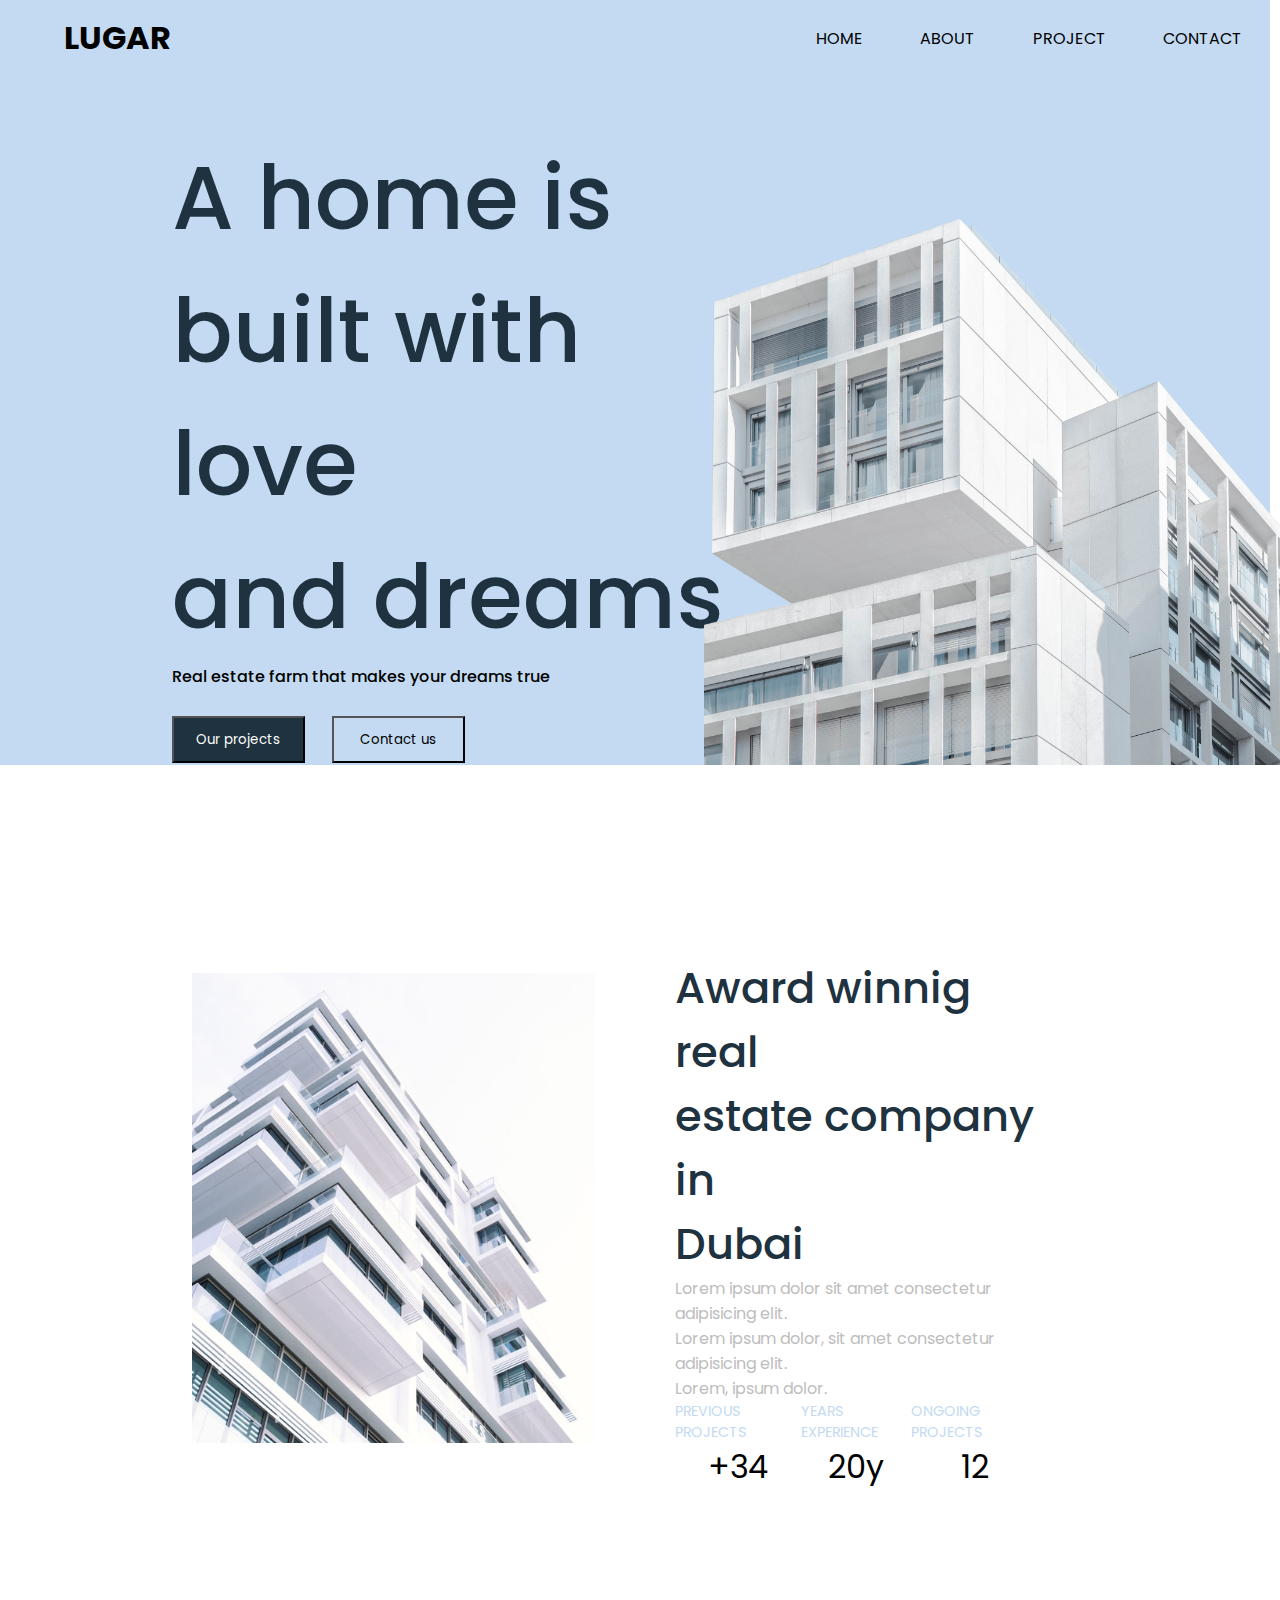
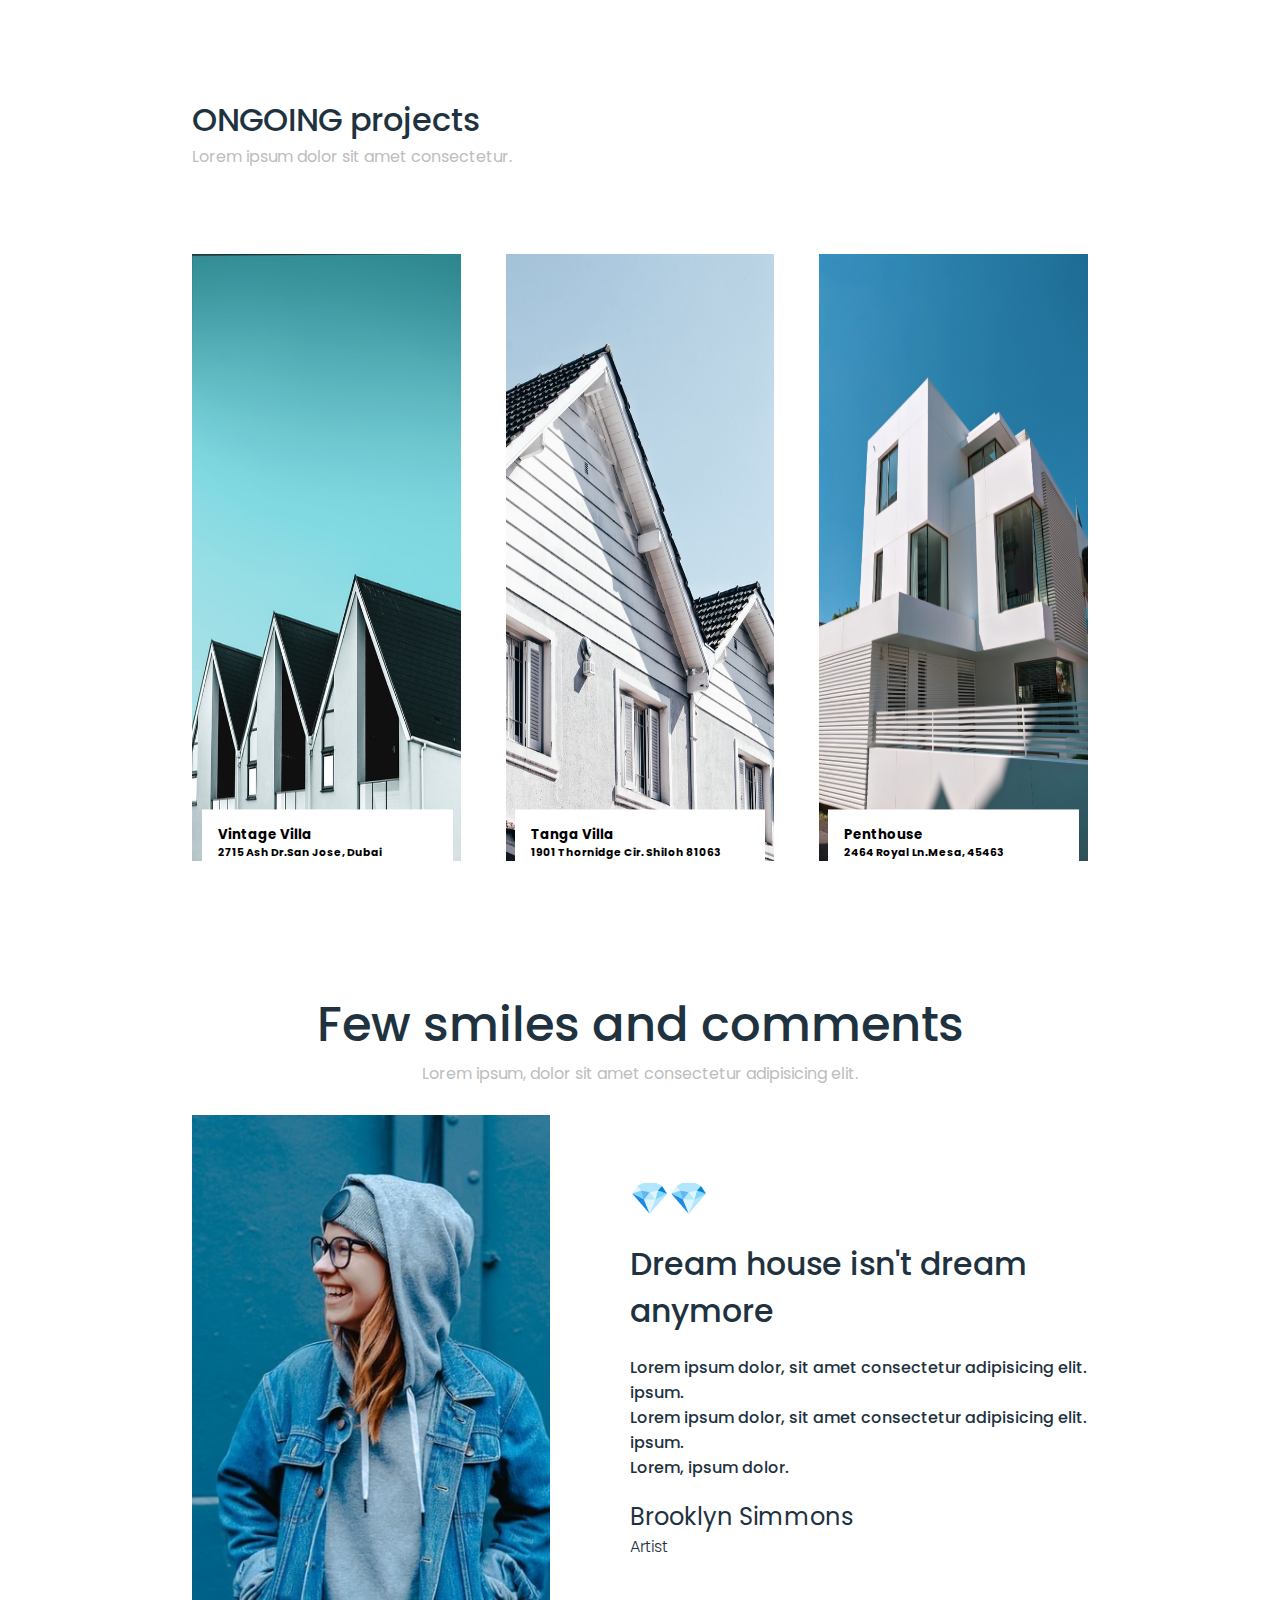
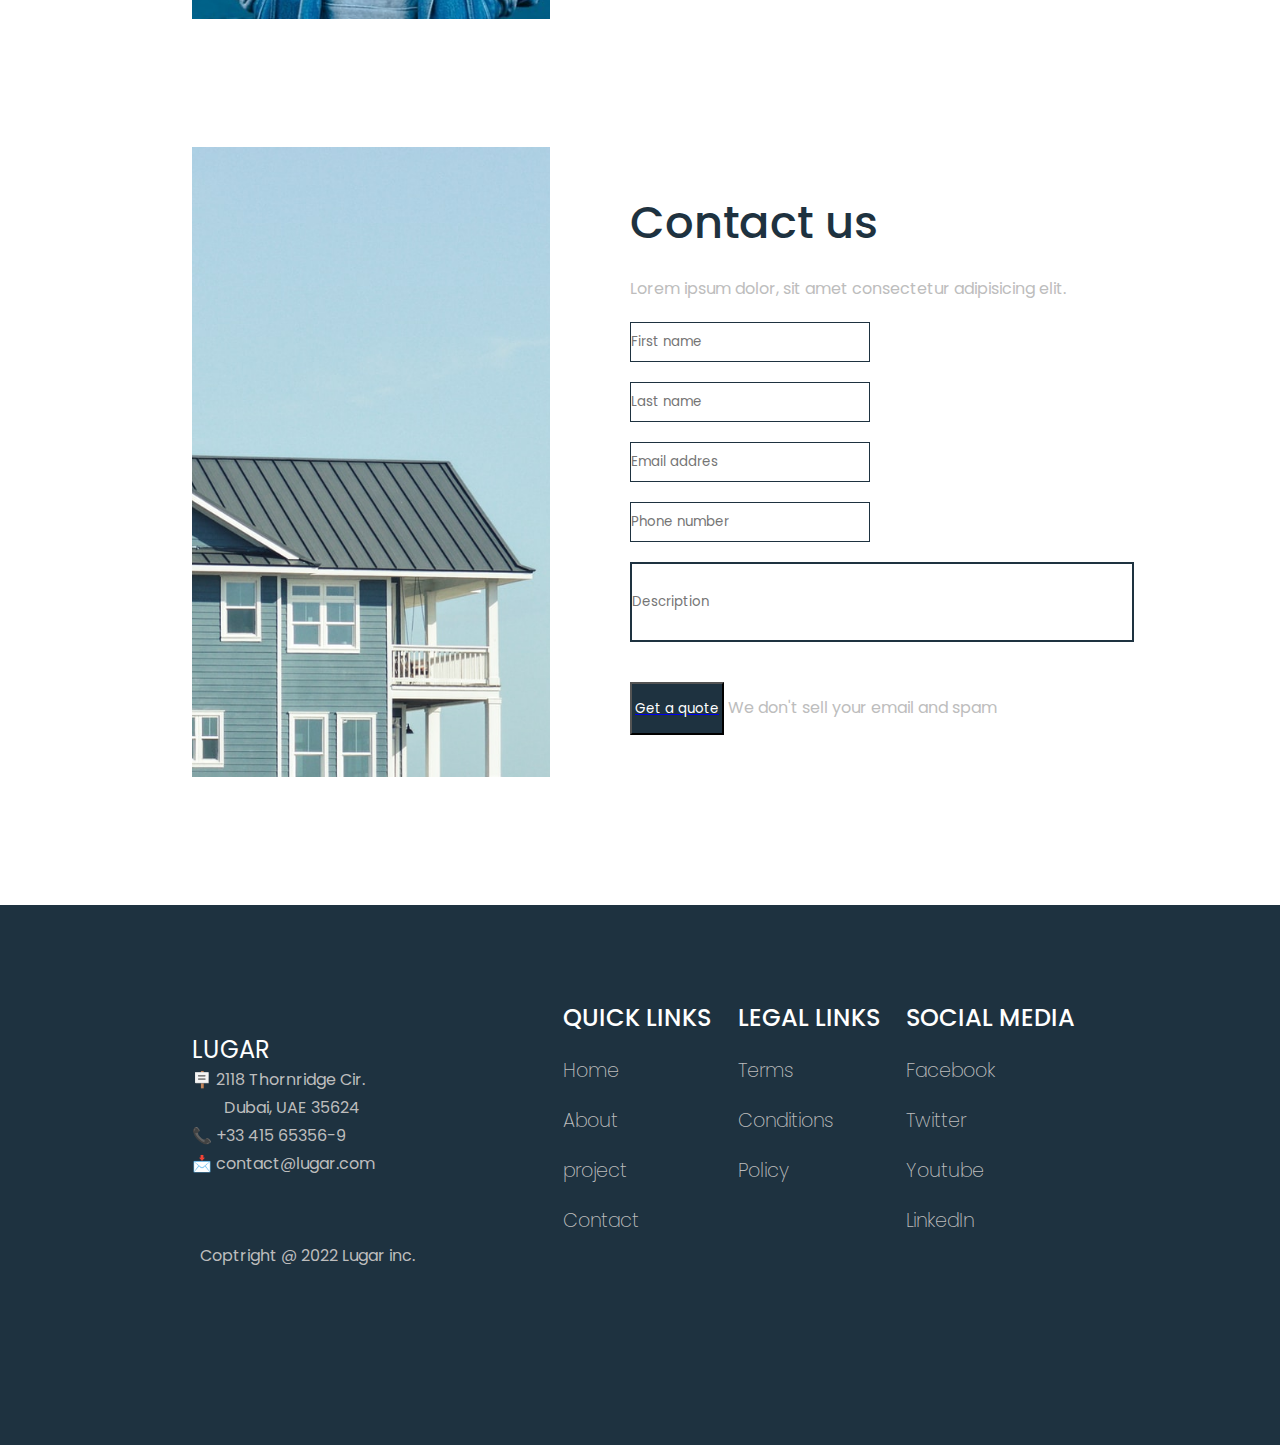
<file: index.html>
<!DOCTYPE html>
<html lang="en">
<head>
    <meta charset="UTF-8">
    <meta name="viewport" content="width=device-width, initial-scale=1.0">
    <title>buy house</title>
    <link rel="stylesheet" href="style.css">
    <link href="https://fonts.googleapis.com/css2?family=Poppins:wght@300;400;700&display=swap" rel="stylesheet">
</head>
<body>

    <div class="main-page ">

        <header class="header main-flex">
            <h1 class="logo">
                 <a href="#" class="txt_logo">LUGAR</a></h1>
            <menu class="menu_header flex-menu"> 
                <ul ><a class="name-menu"  href="#">HOME</a></ul>
                <ul ><a class="name-menu"  href="#">ABOUT</a></ul>
                <ul ><a class="name-menu"  href="#">PROJECT</a></ul>
                <ul ><a class="name-menu"  href="#">CONTACT</a></ul>
            </menu>
        </header>


        <div class=" main-part main-flex container">
            <div class="left-main flex-txt">
                <div class="design-mainpage">
                    <h2 class="main-txt">
                        <div class="txt-mains">A home is</div>
                        <div class="txt-mains">built with love</div>
                        <div class="txt-mains">and dreams</div>
                    </h2>
                    <h4 class="fake-txt">Real estate farm that makes your dreams true </h4>
                    <div class="main-btn">
                    <a href="#"><button class="btn-firstpage1">Our projects</button></a>
                    <a href="#"><button class="btn-firstpage2">Contact us</button></a>
                    </div>
                </div>
                </div>
            <div class="img-main">
                <div class="main-image"></div>
            </div>
        </div>
    </div>
    <!-- .................................. -->
     <div class="Feature container main-flex">
        <div class="img-Feature"></div>
        <div class="right-Feature flext-txt-Feature">
            <h2>
                <div class="first-txt-Feature">Award winnig real</div>
                <div class="first-txt-Feature">estate company in</div>
                <div class="first-txt-Feature">Dubai</div>
            </h2>
            <h4>
                <div class="second-txt-Feature">Lorem ipsum dolor sit amet consectetur adipisicing elit.</div>
                <div class="second-txt-Feature">Lorem ipsum dolor, sit amet consectetur adipisicing elit.</div>
                <div class="second-txt-Feature">Lorem, ipsum dolor.</div>
            </h4>
            <div class="flex-Features">
                <div class="num-Feature">
                    <div class="lasttxt-Feature">PREVIOUS PROJECTS</div>
                    <div class="lastnumber-Feature">+34</div>
                </div>
                <div class="num-Feature">
                    <div class="lasttxt-Feature">YEARS EXPERIENCE</div>
                    <div class="lastnumber-Feature">20y</div>
                </div>
                <div class="num-Feature">
                    <div class="lasttxt-Feature">ONGOING PROJECTS</div>
                    <div class="lastnumber-Feature">12</div>
                </div>
            </div>
        </div>
     </div>
    <!-- .................................. -->
     <div class="sale container">
        <div class="top-sale">
            <div class="title-bar">
                <h3 class="title-sale">ONGOING projects</h3>
                <p class="p-sale">Lorem ipsum dolor sit amet consectetur.</p>
            </div>
        </div>
        <div class="bottom-sale flex-sale">
            <img class="img-sale" src="images/first-sale.jpg" alt="first-sale">
            <div class="location-sale1">
                <div class="txt-location">
                    <h5 >Vintage Villa</h5>
                    <h6 >2715 Ash Dr.San Jose, Dubai</h6>
                </div>
            </div>
            <img class="img-sale" src="/images/second-sale.jpg" alt="second-sale">
            <div class="location-sale2">
                <div class="txt-location">
                    <h5 >Tanga Villa</h5>
                    <h6 >1901 Thornidge Cir. Shiloh 81063</h6>
                </div>
            </div>
            <img class="img-sale" src="images/third-sale.jpg" alt="third-sale">
            <div class="location-sale3">
                <div class="txt-location">
                    <h5 >Penthouse</h5>
                    <h6 >2464 Royal Ln.Mesa, 45463</h6>
                </div>
            </div>
        </div>
     </div>
    <!-- .................................. -->
    <div class="person container">
        <div class="top-person"> 
            <div class="titlebar-peson">
                <h2 class="title-person">Few smiles and comments</h2>
                <h4 class="p-title-person">Lorem ipsum, dolor sit amet consectetur adipisicing elit.</h4>
            </div>
        </div>
        <div class="main-flex bottom-perosn">
            <div class="img-person"></div>
            <div class="left-person"> 
                    <h4>💎💎</h4>
                    <h4>Dream house isn't dream anymore</h4>
                    <div class="p-person">
                        <p>Lorem ipsum dolor, sit amet consectetur adipisicing elit.  ipsum.</p>
                        <p>Lorem ipsum dolor, sit amet consectetur adipisicing elit.  ipsum.</p>
                        <p>Lorem, ipsum dolor.</p>
                    </div>
                    <div>
                        <h5>Brooklyn Simmons</h5>
                        <h6>Artist</h6>
                    </div>
            </div>
        </div>
    </div>
    <!-- .................................. -->
    <div class="contact container main-flex">
        <div class="img-contact"></div>
        <div class="right-contact">
            <h2>Contact us</h2>
            <p class="p-contact">Lorem ipsum dolor, sit amet consectetur adipisicing elit.</p>
            <form action="">
                <input type="text" placeholder="First name" class="input-form">
                <input type="text" placeholder="Last name" class="input-form">
                <input type="email" placeholder="Email addres" class="input-form">
                <input type="tel"   placeholder="Phone number" class="input-form">
                <input type="text" placeholder="Description" class="input-form2">
            </form>
            <div >
                <a href="#"><button type="submit" class="btn-Contact">Get a quote</button></a> <p class="span-Contact">We don't sell your email and spam</p>
            </div>
        </div>
    </div>
    <!-- ...............footer................... -->
    <footer class="footer ">
        <div class="container main-flex div-footer">
            <div class="left-footer">
                <div class="informationhead-footer"> LUGAR</div>
                <div class="information-footer">🪧 2118 Thornridge Cir.</div>
                <div class="information-footer Dubai-footer">Dubai, UAE 35624</div>
                <div class="information-footer">📞  +33 415 65356-9</div>
                <div class="information-footer">📩  contact@lugar.com</div>
                <div class="end-footer-left information-footer">Coptright @ 2022 Lugar inc.</div>
            </div>
            <div class="right-footer flex-footer">
                <ul class=""> 
                    <li class="title-footer">QUICK LINKS</li>
                    <li class="list-footer">Home</li>
                    <li class="list-footer">About</li>
                    <li class="list-footer">project</li>
                    <li class="list-footer">Contact</li>
                </ul>
                <ul class="">
                    <li class="title-footer">LEGAL LINKS</li>
                    <li class="list-footer">Terms</li>
                    <li class="list-footer">Conditions</li>
                    <li class="list-footer">Policy</li>
                </ul>
                <ul class="">
                    <li class="title-footer">SOCIAL MEDIA</li>
                    <li class="list-footer">Facebook</li>
                    <li class="list-footer">Twitter</li>
                    <li class="list-footer">Youtube </li>
                    <li class="list-footer">LinkedIn </li>
                </ul>
            </div>
        </div>
    </footer>

    
</body>
</html>
</file>
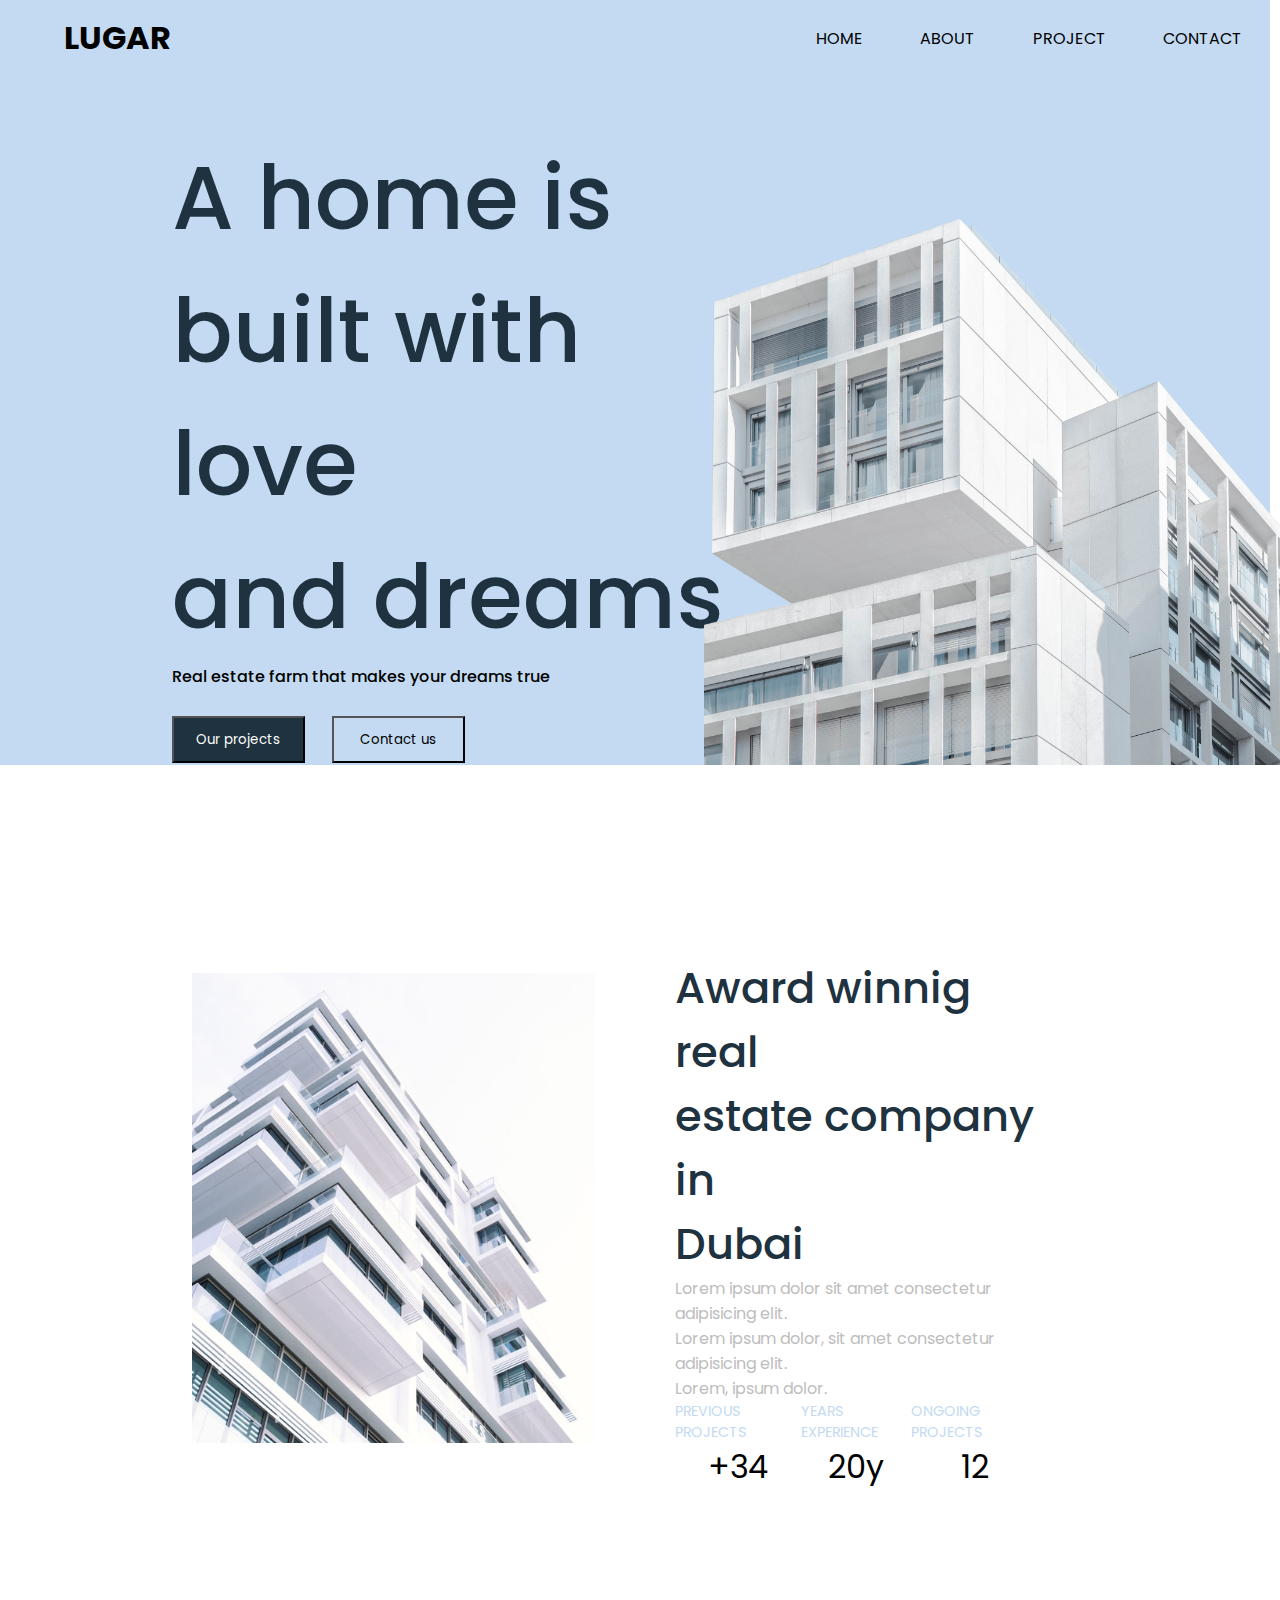
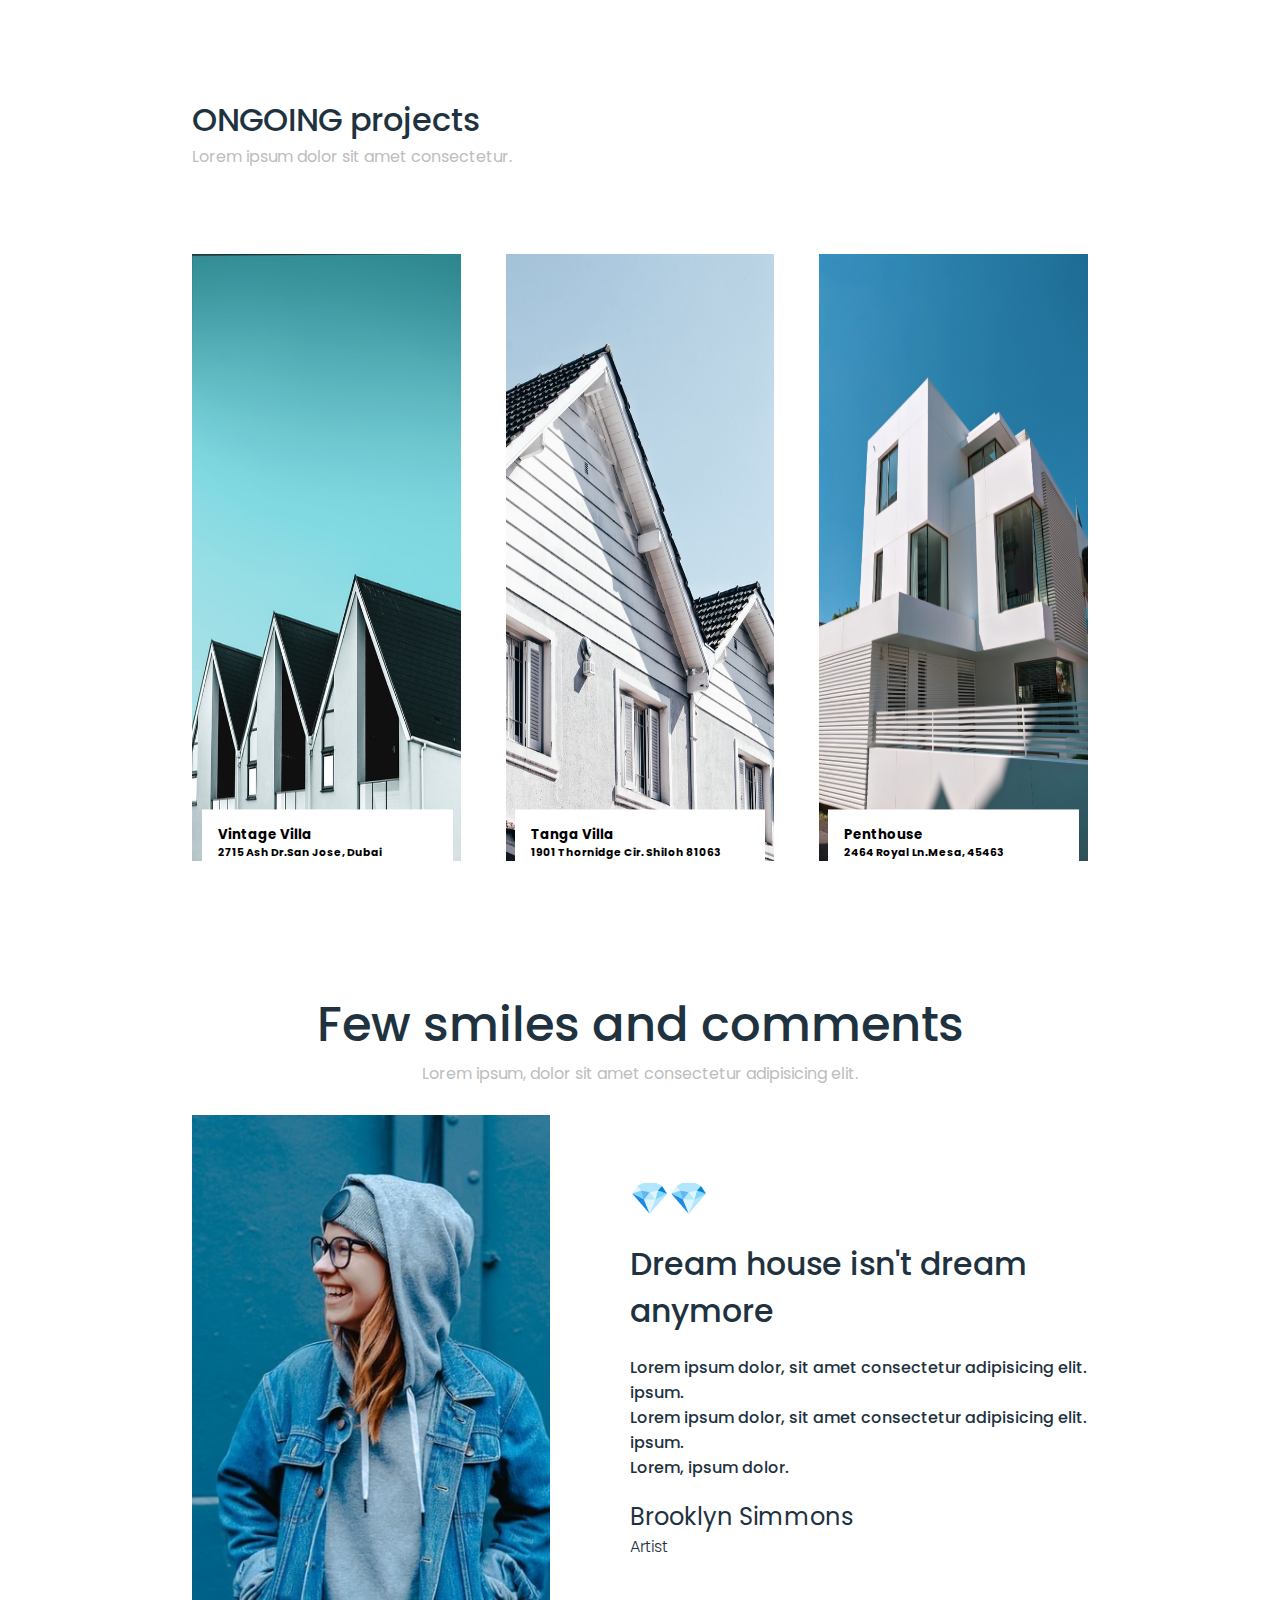
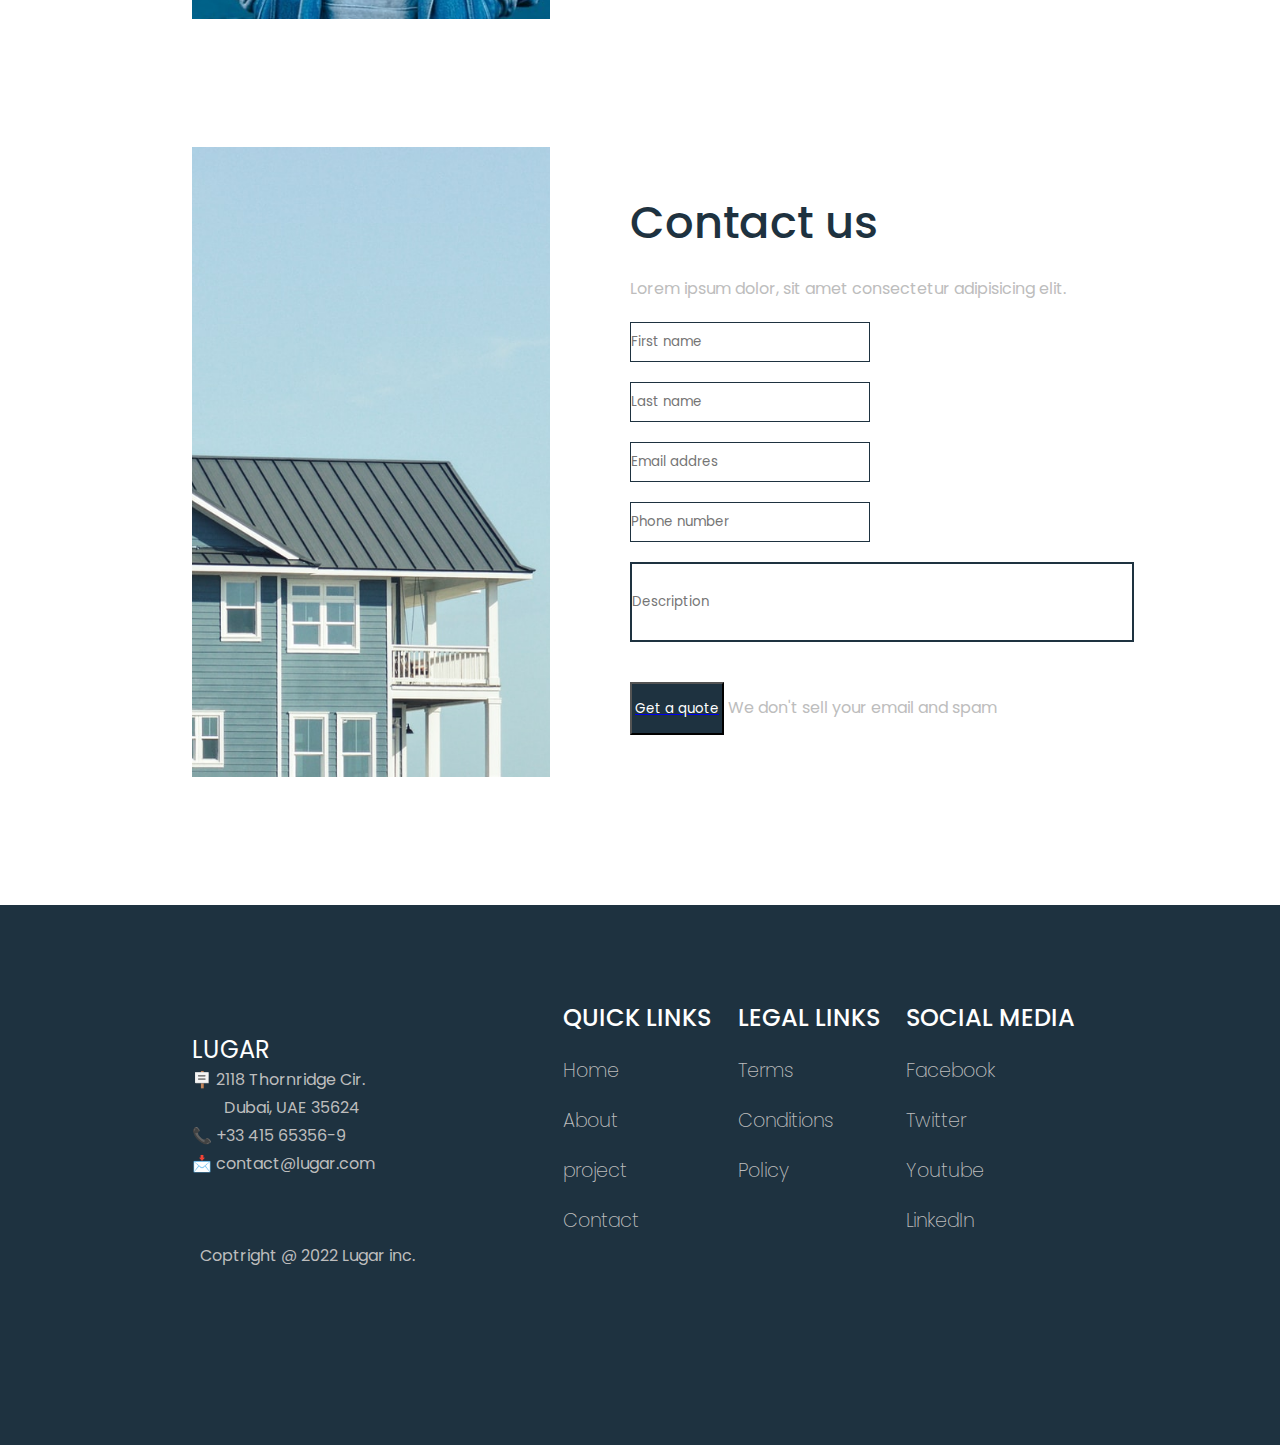
<file: main.html>
<!DOCTYPE html>
<html lang="en">
<head>
    <meta charset="UTF-8">
    <meta name="viewport" content="width=device-width, initial-scale=1.0">
    <title>buy house</title>
    <link rel="stylesheet" href="/style.css">
    <link href="https://fonts.googleapis.com/css2?family=Poppins:wght@300;400;700&display=swap" rel="stylesheet">
</head>
<body>

    <div class="main-page ">

        <header class="header main-flex">
            <h1 class="logo">
                 <a href="#" class="txt_logo">LUGAR</a></h1>
            <menu class="menu_header flex-menu"> 
                <ul ><a class="name-menu"  href="#">HOME</a></ul>
                <ul ><a class="name-menu"  href="#">ABOUT</a></ul>
                <ul ><a class="name-menu"  href="#">PROJECT</a></ul>
                <ul ><a class="name-menu"  href="#">CONTACT</a></ul>
            </menu>
        </header>


        <div class=" main-part main-flex container">
            <div class="left-main flex-txt">
                <div class="design-mainpage">
                    <h2 class="main-txt">
                        <div class="txt-mains">A home is</div>
                        <div class="txt-mains">built with love</div>
                        <div class="txt-mains">and dreams</div>
                    </h2>
                    <h4 class="fake-txt">Real estate farm that makes your dreams true </h4>
                    <div class="main-btn">
                    <a href="#"><button class="btn-firstpage1">Our projects</button></a>
                    <a href="#"><button class="btn-firstpage2">Contact us</button></a>
                    </div>
                </div>
                </div>
            <div class="img-main">
                <div class="main-image"></div>
            </div>
        </div>
    </div>
    <!-- .................................. -->
     <div class="Feature container main-flex">
        <div class="img-Feature"></div>
        <div class="right-Feature flext-txt-Feature">
            <h2>
                <div class="first-txt-Feature">Award winnig real</div>
                <div class="first-txt-Feature">estate company in</div>
                <div class="first-txt-Feature">Dubai</div>
            </h2>
            <h4>
                <div class="second-txt-Feature">Lorem ipsum dolor sit amet consectetur adipisicing elit.</div>
                <div class="second-txt-Feature">Lorem ipsum dolor, sit amet consectetur adipisicing elit.</div>
                <div class="second-txt-Feature">Lorem, ipsum dolor.</div>
            </h4>
            <div class="flex-Features">
                <div class="num-Feature">
                    <div class="lasttxt-Feature">PREVIOUS PROJECTS</div>
                    <div class="lastnumber-Feature">+34</div>
                </div>
                <div class="num-Feature">
                    <div class="lasttxt-Feature">YEARS EXPERIENCE</div>
                    <div class="lastnumber-Feature">20y</div>
                </div>
                <div class="num-Feature">
                    <div class="lasttxt-Feature">ONGOING PROJECTS</div>
                    <div class="lastnumber-Feature">12</div>
                </div>
            </div>
        </div>
     </div>
    <!-- .................................. -->
     <div class="sale container">
        <div class="top-sale">
            <div class="title-bar">
                <h3 class="title-sale">ONGOING projects</h3>
                <p class="p-sale">Lorem ipsum dolor sit amet consectetur.</p>
            </div>
        </div>
        <div class="bottom-sale flex-sale">
            <img class="img-sale" src="/images/first-sale.jpg" alt="first-sale">
            <div class="location-sale1">
                <div class="txt-location">
                    <h5 >Vintage Villa</h5>
                    <h6 >2715 Ash Dr.San Jose, Dubai</h6>
                </div>
            </div>
            <img class="img-sale" src="/images/second-sale.jpg" alt="second-sale">
            <div class="location-sale2">
                <div class="txt-location">
                    <h5 >Tanga Villa</h5>
                    <h6 >1901 Thornidge Cir. Shiloh 81063</h6>
                </div>
            </div>
            <img class="img-sale" src="/images/third-sale.jpg" alt="third-sale">
            <div class="location-sale3">
                <div class="txt-location">
                    <h5 >Penthouse</h5>
                    <h6 >2464 Royal Ln.Mesa, 45463</h6>
                </div>
            </div>
        </div>
     </div>
    <!-- .................................. -->
    <div class="person container">
        <div class="top-person"> 
            <div class="titlebar-peson">
                <h2 class="title-person">Few smiles and comments</h2>
                <h4 class="p-title-person">Lorem ipsum, dolor sit amet consectetur adipisicing elit.</h4>
            </div>
        </div>
        <div class="main-flex bottom-perosn">
            <div class="img-person"></div>
            <div class="left-person"> 
                    <h4>💎💎</h4>
                    <h4>Dream house isn't dream anymore</h4>
                    <div class="p-person">
                        <p>Lorem ipsum dolor, sit amet consectetur adipisicing elit.  ipsum.</p>
                        <p>Lorem ipsum dolor, sit amet consectetur adipisicing elit.  ipsum.</p>
                        <p>Lorem, ipsum dolor.</p>
                    </div>
                    <div>
                        <h5>Brooklyn Simmons</h5>
                        <h6>Artist</h6>
                    </div>
            </div>
        </div>
    </div>
    <!-- .................................. -->
    <div class="contact container main-flex">
        <div class="img-contact"></div>
        <div class="right-contact">
            <h2>Contact us</h2>
            <p class="p-contact">Lorem ipsum dolor, sit amet consectetur adipisicing elit.</p>
            <form action="">
                <input type="text" placeholder="First name" class="input-form">
                <input type="text" placeholder="Last name" class="input-form">
                <input type="email" placeholder="Email addres" class="input-form">
                <input type="tel"   placeholder="Phone number" class="input-form">
                <input type="text" placeholder="Description" class="input-form2">
            </form>
            <div >
                <a href="#"><button type="submit" class="btn-Contact">Get a quote</button></a> <p class="span-Contact">We don't sell your email and spam</p>
            </div>
        </div>
    </div>
    <!-- ...............footer................... -->
    <footer class="footer ">
        <div class="container main-flex div-footer">
            <div class="left-footer">
                <div class="informationhead-footer"> LUGAR</div>
                <div class="information-footer">🪧 2118 Thornridge Cir.</div>
                <div class="information-footer Dubai-footer">Dubai, UAE 35624</div>
                <div class="information-footer">📞  +33 415 65356-9</div>
                <div class="information-footer">📩  contact@lugar.com</div>
                <div class="end-footer-left information-footer">Coptright @ 2022 Lugar inc.</div>
            </div>
            <div class="right-footer flex-footer">
                <ul class=""> 
                    <li class="title-footer">QUICK LINKS</li>
                    <li class="list-footer">Home</li>
                    <li class="list-footer">About</li>
                    <li class="list-footer">project</li>
                    <li class="list-footer">Contact</li>
                </ul>
                <ul class="">
                    <li class="title-footer">LEGAL LINKS</li>
                    <li class="list-footer">Terms</li>
                    <li class="list-footer">Conditions</li>
                    <li class="list-footer">Policy</li>
                </ul>
                <ul class="">
                    <li class="title-footer">SOCIAL MEDIA</li>
                    <li class="list-footer">Facebook</li>
                    <li class="list-footer">Twitter</li>
                    <li class="list-footer">Youtube </li>
                    <li class="list-footer">LinkedIn </li>
                </ul>
            </div>
        </div>
    </footer>

    
</body>
</html>
</file>
<file: style.css>
/* ......................main setting................. */
:root{
    --main-color:  white;
    --blue-color:rgba(195, 218, 242, 1);
    --dark-blue:rgba(30, 50, 64, 1);
    --gray-color:rgba(189, 189, 189, 1);
    --margine-bottom:8em;
    --padding-left:5em;
}

*{
    margin: 0;
    padding: 0;
    box-sizing: border-box;
    scrollbar-width: thin;
    scrollbar-color: #888 #f1f1f1;
    font-family: "Poppins", sans-serif;
      
}
.container{
    width: 70vw;
    max-width: 1200px;
    margin: 0 auto;
}
.main-flex{
    display: flex;
}
/* .................main page.......................... */
.main-page{
    height:85vh;
    width: 99.25vw;
    background-color: var(--blue-color);
    margin-bottom: var(--margine-bottom);
}



.header{
    height: 10%;
}
.menu_header{
    height: 100%;
    width: 40%;
}
.flex-menu{
    display: flex;
    justify-content: space-around;
    align-items: center;
}
.name-menu{
    font-size: 1em;
    text-decoration: none;
    color: black;
}
.logo{
    height: 100%;
    width: 60%;
    display: flex;
    align-items: center;
    margin-left: 5%;
}
.txt_logo{
    text-decoration: none;
    color: black;
}



.main-part{
    height: 80%;
    width:73%;
}
.left-main{
    width: 65%;
    height: 90%;
    position: relative;
}
.design-mainpage{
    position: absolute;
    top: 10%;
}

.txt-mains{
    font-size: 3.7em;
    font-weight:500;
    color: var(--dark-blue);
}
.fake-txt{
    font-weight: 500;
}
.main-btn{
    position: absolute;
    top:105%
}
.btn-firstpage1{
    height: 3.5em;
    width: 10em;
    background-color: var(--dark-blue);
    color: var(--main-color);
}
.btn-firstpage2{
    position: absolute;
    height: 3.5em;
    width: 10em;
    background-color: var(--blue-color);
    left: 12em;
}
.img-main{
    position: absolute;
    width: 50%;
    height: 76.5%;
    background-image: url(/images/main-image.png);
    background-repeat: no-repeat;
    background-position: 100%;
    background-size: 90%;
    right: .01em;
}

/* .................Feature.......................... */
.Feature{
    height:70vh;
    margin-bottom: var(--margine-bottom);
}

.img-Feature{
    width: 45%;
    height: 100%;
    background-image: url(/images/img-features.jpg);
    background-repeat: no-repeat;
    background-size: 175%;
    background-position: 40%;
}
.right-Feature{
    width: 55%;
    height: 80%;
    margin: auto 0;
    padding-left: var(--padding-left);
    padding-right: 3em;
}
.first-txt-Feature{
    font-size: 1.8em;
    font-weight:450;
    color: var(--dark-blue);
}
.flext-txt-Feature{
    display: flex;
    flex-direction: column;
    justify-content: space-around;
}
.second-txt-Feature{
    font-weight: 400;
    color: var(--gray-color);
}

.flex-Features{
    display: flex;
    justify-content: space-around;
}
.num-Feature{
    display: flex;
    flex-direction: column;
    align-items: center;
    justify-content: space-around;
}
.lasttxt-Feature{
    font-size: .9em;
    color: var(--blue-color);
}
.lastnumber-Feature{
    font-size: 2em;
}
/* .....................sale.......................... */
.sale{
    height:90vh;
    margin-bottom: var(--margine-bottom);
}
.top-sale{
    width: 100%;
    height: 25%;
}
.title-bar{
    padding-top: 5%;
}
.title-sale{
    font-size: 2em;
    color: var(--dark-blue);
    font-weight: 450;
}
.p-sale{
    color: var(--gray-color);
}

.bottom-sale{
    width: 100%;
    height: 75%;
}
.flex-sale{
    display: flex;
    justify-content: space-between;
    align-items: center;
    position: relative;

}
.img-sale{
    width: 30%;
    height: 100%;
}
.location-sale1{
    position: absolute;
    height: 15%;
    width: 28%;
    background-color: var(--main-color);
    transform: translateY(-50%);
    top: 99%;
    left: 1.1%;
}

.location-sale2{
    position: absolute;
    height: 15%;
    width: 28%;
    background-color: var(--main-color);
    transform: translateY(-50%);
    top: 99%;
    left: 36%;
}
.location-sale3{
    position: absolute;
    height: 15%;
    width: 28%;
    background-color: var(--main-color);
    transform: translateY(-50%);
    top: 99%;
    left: 71%;
}
.txt-location{
    padding: 1em;
    counter-reset: var(--dark-blue);
}

/* ...................person.......................... */

.person{
    height:70vh;
    margin-bottom: var(--margine-bottom);
}
.top-person{
    height: 20%;
    width: 100%;
}
.titlebar-peson{
    text-align: center;
}
.title-person{
    font-size: 3em;
    font-weight: 450;
    color: var(--dark-blue);
}
.p-title-person{
    font-weight: 400;
    color: var(--gray-color);
}

.bottom-perosn{
    height: 80%;
    width: 100%;
}
.left-person{
    height: 80%;
    width: 60%;
    margin: auto 0;
    padding-left: var(--padding-left);
    display: flex;
    flex-direction: column;
    justify-content: space-around;
    
}
.left-person h4{
    font-size: 1.97em;
    font-weight: 450;
    color: var(--dark-blue);
}
.left-person p{
    font-size: 1em;
    font-weight: 450;
    color: var(--dark-blue);
}
.left-person h5{
    font-size: 1.5em;
    color: var(--dark-blue);
    font-weight: 400;
}
.left-person h6{
    font-size: 1em;
    color: var(--dark-blue);
    font-weight: 350;
}
.img-person{
    height: 100%;
    width: 40%;
    background-image: url(/images/girl2.jpg);
    background-position: center;
    background-repeat: no-repeat;
    background-size: cover;
}

/* .................contact.......................... */
.contact{
    height:70vh;
    margin-bottom: var(--margine-bottom);
}

.right-contact{
    height: 90%;
    width: 60%;
    margin: auto 0;
    padding-left: var(--padding-left);
    display: flex;
    flex-direction: column;
    justify-content: space-around;
}
.right-contact h2{
    font-size: 2.8em;
    font-weight: 450;
    color: var(--dark-blue);
}
.right-contact p{
    color: var(--gray-color);
}
.img-contact{
    height: 100%;
    width: 40%;
    background-image: url(/images/Contact.jpg);
    background-position: center;
    background-repeat: no-repeat;
    background-size: cover;
    background-color: green(255, 0, 212);
}
.input-form{
    height: 3em;
    width: 18em;
    margin-bottom: 1.5em;
    margin-right: 1.5em;
    border: solid .124em var(--dark-blue);
}
.input-form2{
    height: 6em;
    width:37.8em;
    margin-bottom: 1.5em;
    border: solid .15em var(--dark-blue);
}
.btn-Contact{
    height: 4em;
    width: 7em;
    display: inline;
    color: var(--main-color);
    background-color: var(--dark-blue);
    transition: all ease .3s;
}
.btn-Contact:hover{
    background-color: rgb(34, 34, 124);
    border: none;
}
.span-Contact{
    display: inline;
    font-weight: 400;
    color: var(--gray-color);
}

/* .................foot.......................... */
footer{
    height: 60vh;
    background-color: var(--dark-blue);
}
.div-footer{
    height: 100%;
    display: flex;
}
.left-footer{
    height: 65%;
    width: 40%;
    margin: auto 0;
    padding-top: 2em;
}
.informationhead-footer{
    font-size: 1.5em;
    color: var(--main-color);
}
.information-footer{
    color: var(--gray-color);
    padding-bottom: .2em;
}
.end-footer-left{
    padding-top: 4em;
    padding-left: .5em;
}
.Dubai-footer{
    padding-left: 2em;
}
.right-footer{
    height: 65%;
    width: 60%;
    margin: auto 0;
}
.flex-footer{
    display: flex;
    justify-content: space-around;
}
.title-footer{
    list-style: none;
    font-size: 1.5em;
    font-weight: 500;
    color: var(--main-color);
}
.list-footer{
    list-style: none;
    font-size: 1.2em;
    color: var(--gray-color);
    font-weight: 200;
    padding-top: 1.1em;
}
</file>
